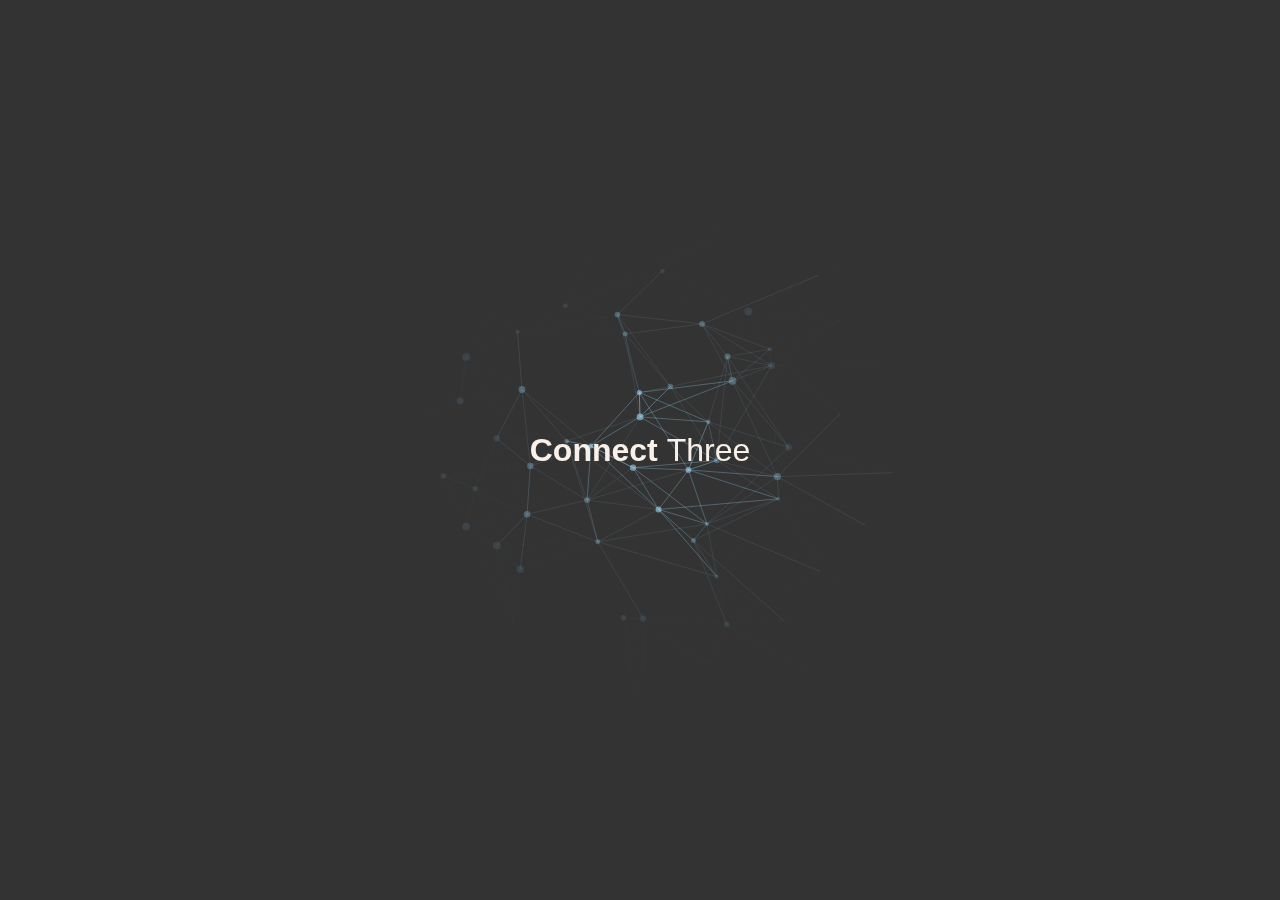
<file: Animated-Background(Connect Three)/index.html>
<!DOCTYPE html>
<html >
  <head>
    <meta charset="UTF-8">
    <title>Animated Background</title>
    <link href='http://fonts.googleapis.com/css?family=Raleway:200,400,800' rel='stylesheet' type='text/css'>
    
    <link rel="stylesheet" href="css/normalize.css">

    <link rel='stylesheet prefetch' href='http://www.marcoguglie.it/Codepen/AnimatedHeaderBg/demo-1/css/demo.css'>

        <link rel="stylesheet" href="css/style.css">

    
    
    
  </head>

  <body>

    <div id="large-header" class="large-header">
  <canvas id="demo-canvas"></canvas>
    <h1 class="main-title">Connect <span class="thin">Three</span></h1>
</div>
    <script src='http://www.marcoguglie.it/Codepen/AnimatedHeaderBg/demo-1/js/EasePack.min.js'></script>
<script src='http://www.marcoguglie.it/Codepen/AnimatedHeaderBg/demo-1/js/rAF.js'></script>
<script src='http://www.marcoguglie.it/Codepen/AnimatedHeaderBg/demo-1/js/TweenLite.min.js'></script>

        <script src="js/index.js"></script>

    
    
    
  </body>
</html>
</file>
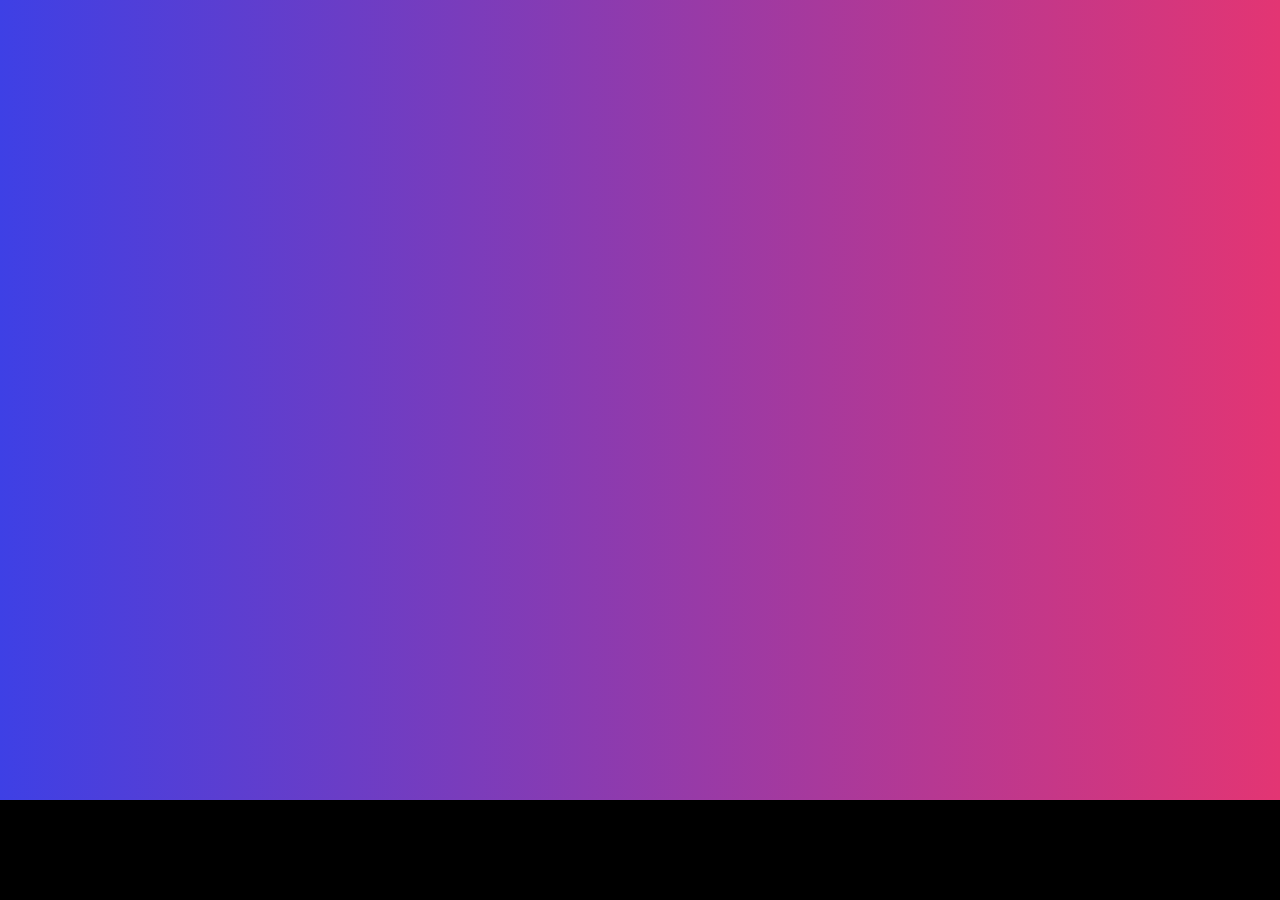
<file: Animated-Background(Gradient)/index.html>
<!DOCTYPE html>
<html >
  <head>
    <meta charset="UTF-8">
    <title>Animated Background Gradient</title>
    
    
    
    
        <link rel="stylesheet" href="css/style.css">

    
    
    
  </head>

  <body>

    <html>
  <head>
    <script src="http://cdnjs.cloudflare.com/ajax/libs/jquery/2.0.2/jquery.min.js"></script>
  </head>
  <body>
    <div id="gradient" />
 </body>
</html>
    
        <script src="js/index.js"></script>

    
    
    
  </body>
</html>
</file>
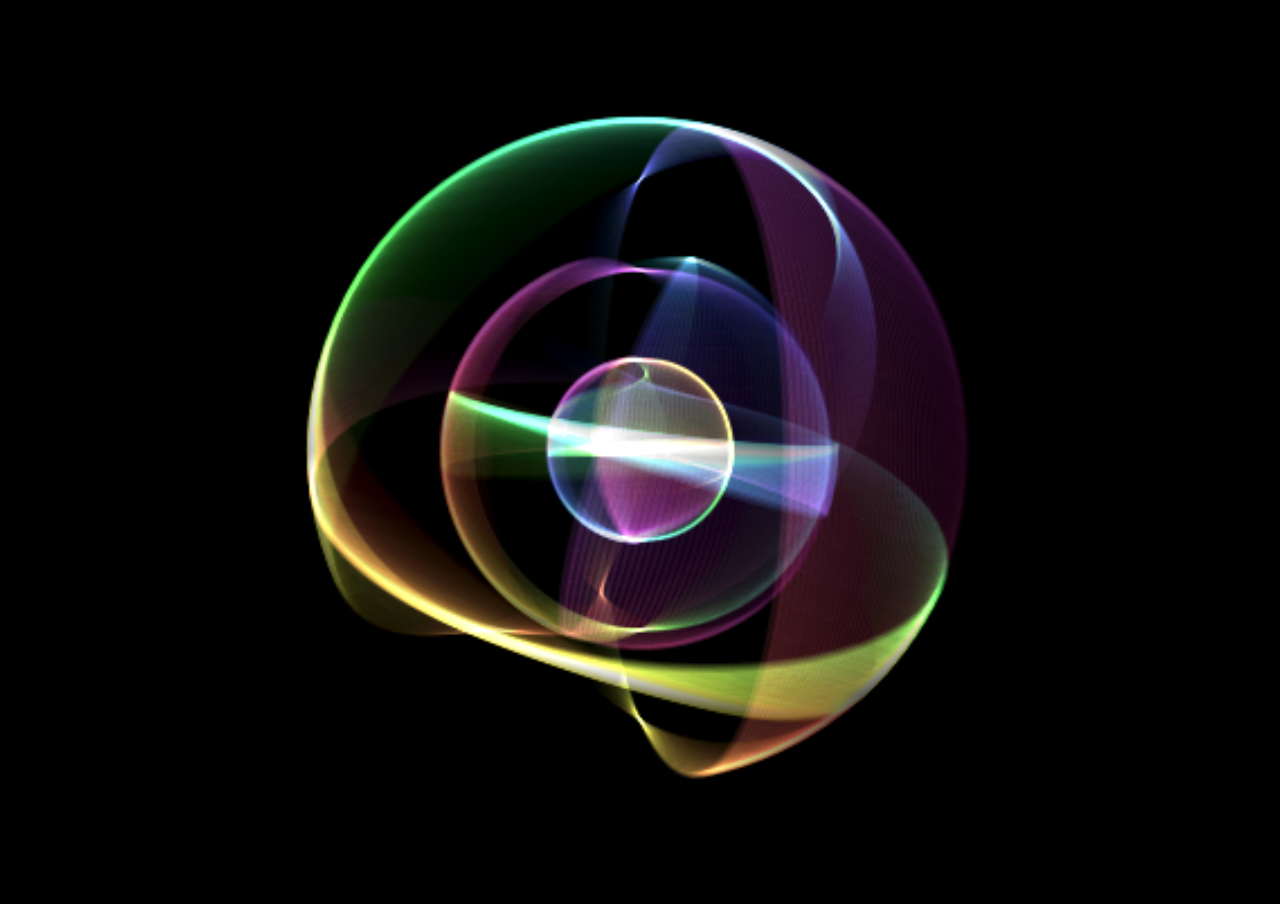
<file: Animated-Background(Orbita)/index.html>
<!DOCTYPE html>
<html >
  <head>
    <meta charset="UTF-8">
    <title>orb</title>
    
    
    
    
        <link rel="stylesheet" href="css/style.css">

    
    
    
  </head>

  <body>

    <canvas></canvas>
    
        <script src="js/index.js"></script>

    
    
    
  </body>
</html>
</file>
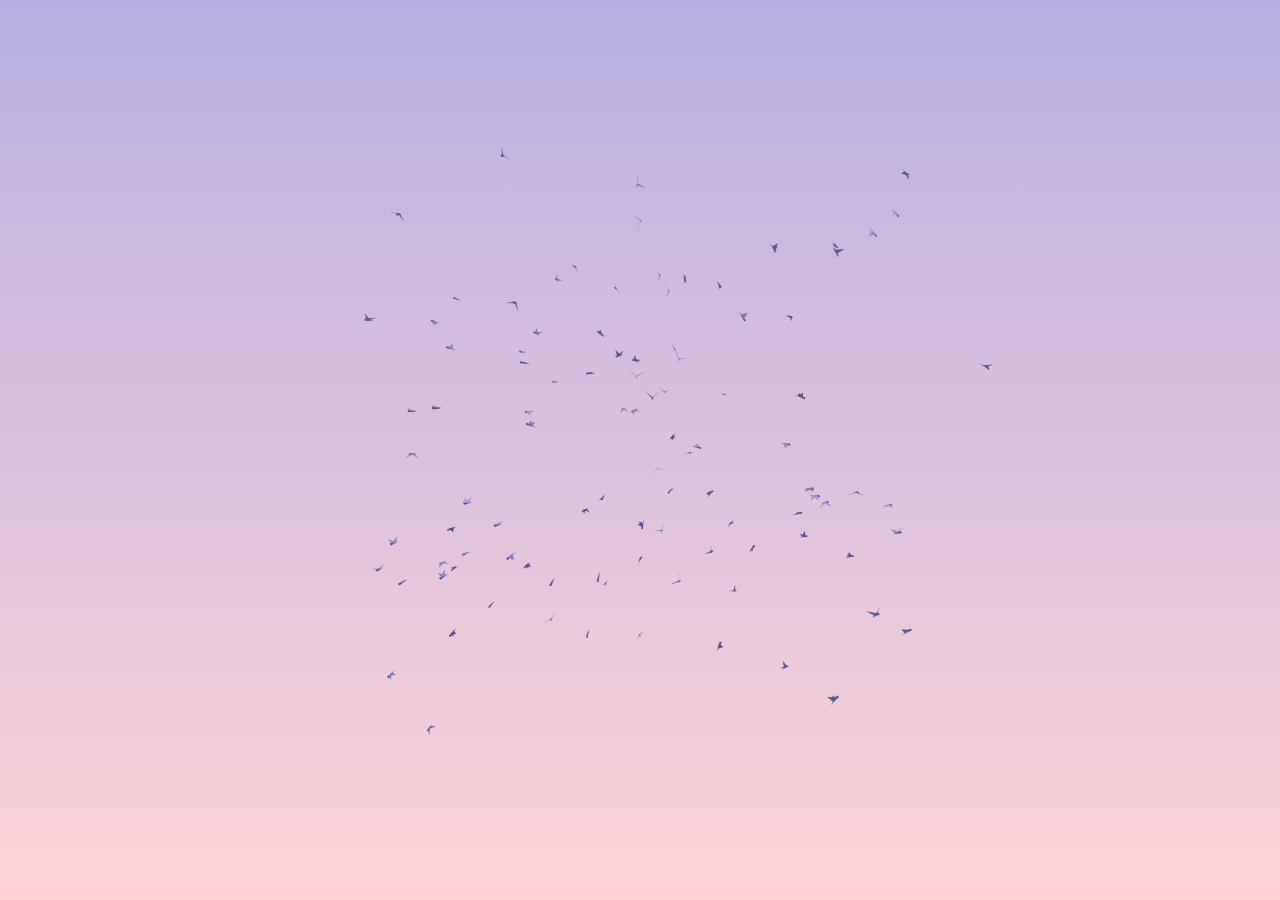
<file: Animated-Background(The Birds In The Sky)/index.html>
<!DOCTYPE html>
<html >
  <head>
    <meta charset="UTF-8">
    <title>Birds of a Feather</title>
    
    
    <link rel="stylesheet" href="css/normalize.css">

    
        <link rel="stylesheet" href="css/style.css">

    
    
    
  </head>

  <body>

    <canvas id="canv"></canvas>
 <div class="sky">
  <div class="clouds">
    <div class="c1 one"></div>
    <div class="c1 two"></div>
    <div class="c1 three"></div>
    <div class="c1 four"></div>
    <div class="c2 one"></div>
    <div class="c2 two"></div>
    <div class="c2 three"></div>
    <div class="c2 four"></div>
  </div>
</div>
    
        <script src="js/index.js"></script>

    
    
    
  </body>
</html>
</file>
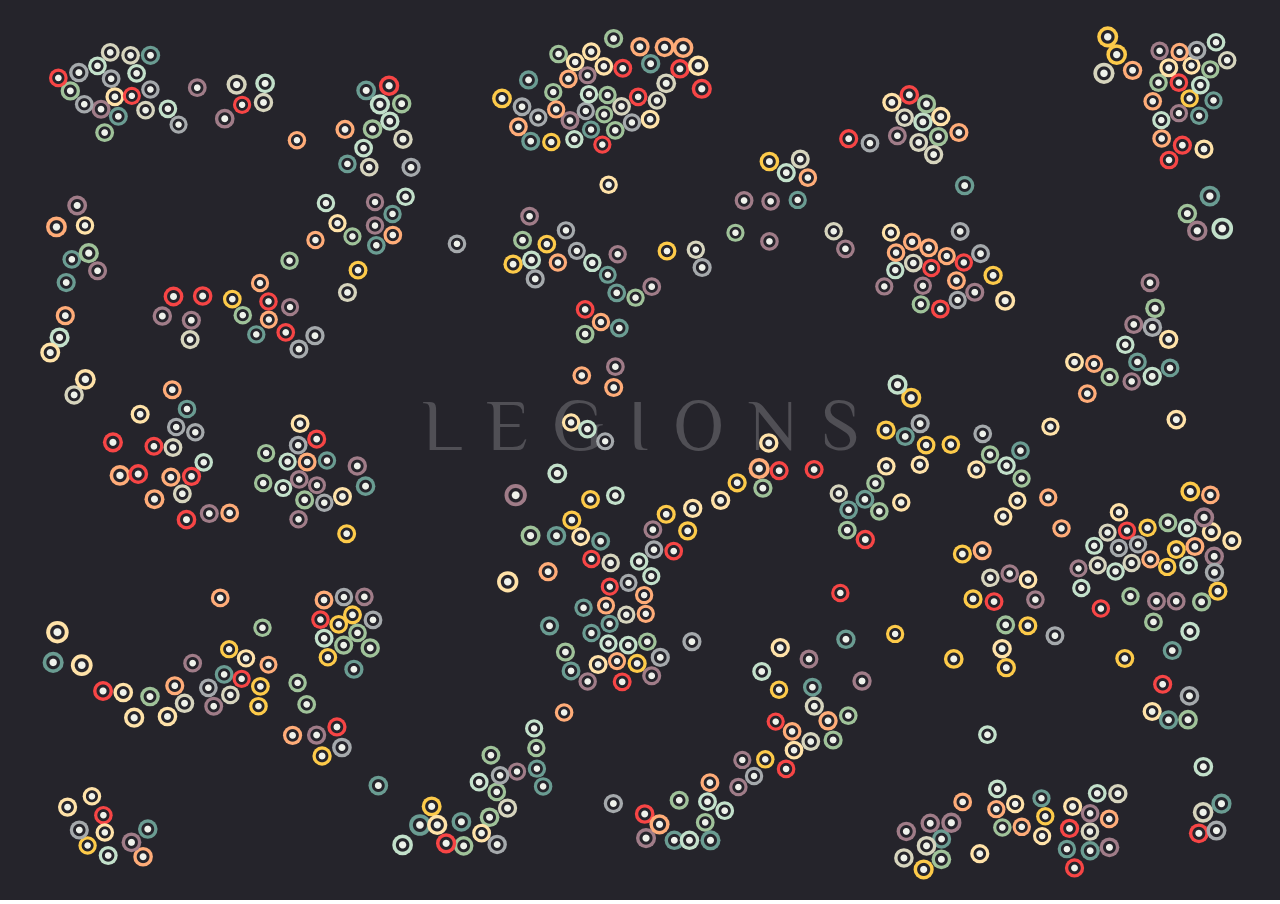
<file: legions/index.html>
<!DOCTYPE html>
<html >
  <head>
    <meta charset="UTF-8">
    <title>Legions</title>
    
    
    <link rel="stylesheet" href="css/normalize.css">

    
        <link rel="stylesheet" href="css/style.css">

    
    
    
  </head>

  <body>

    <canvas id="canv"></canvas>
<!-- 
Flocking experiment.   
Click / Tap grouped particles to break them up && regroup.  
!-->
    
        <script src="js/index.js"></script>

    
    
    
  </body>
</html>
</file>
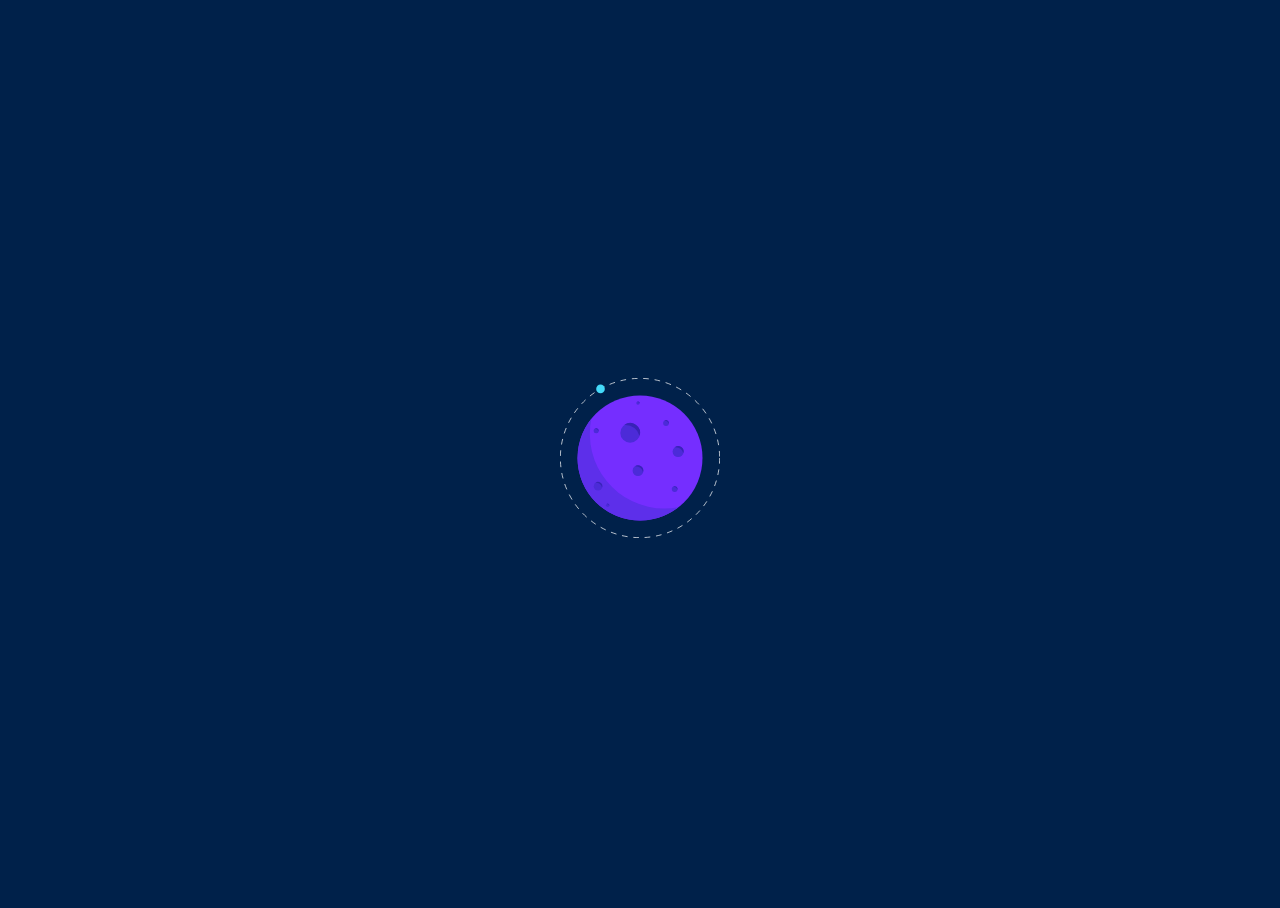
<file: moon-satellite-loader/index.html>
<!DOCTYPE html>
<html >
  <head>
    <meta charset="UTF-8">
    <title>Moon satellite loader</title>
    
    
    
    
        <link rel="stylesheet" href="css/style.css">

    
    
    
  </head>

  <body>

    <div class="svg-wrapper">
   <svg class="moon-svg" xmlns="http://www.w3.org/2000/svg" viewBox="0 0 111.77 111.77">
     <circle cx="55.89" cy="55.89" r="55.64" fill="none" stroke="#fff" stroke-miterlimit="10" stroke-width=".5" stroke-dasharray="4"/>
     <circle cx="55.89" cy="55.89" r="43.65" fill="#752eff"/>
     <path d="M73 91.22a52.22 52.22 0 0 1-51.1-62.71 43.64 43.64 0 0 0 60.8 61.8 52.45 52.45 0 0 1-9.7.91z" fill="#5d2fea" fill-rule="evenodd"/>
     <circle cx="49.01" cy="38.35" r="6.88" fill="#4c2bd8"/>
     <path d="M45.79 32.82a10.1 10.1 0 0 1 9.78 7.61 6.87 6.87 0 0 0-10.7-7.56c.3-.03.6-.05.92-.05z" fill="#3923b7" fill-rule="evenodd"/>
     <circle cx="74.07" cy="31.47" r="2.02" fill="#4c2bd8"/>
     <path d="M73.12 29.85A3 3 0 0 1 76 32.08a2 2 0 0 0-3.14-2.22h.27z" fill="#3923b7" fill-rule="evenodd"/>
     <circle cx="80.11" cy="77.6" r="2.02" fill="#4c2bd8"/>
     <path d="M79.16 76A3 3 0 0 1 82 78.21 2 2 0 0 0 78.89 76h.27z" fill="#3923b7" fill-rule="evenodd"/>
     <circle cx="54.47" cy="17.54" r="1.17" fill="#4c2bd8"/>
     <path d="M53.92 16.6a1.72 1.72 0 0 1 1.66 1.3 1.17 1.17 0 0 0-1.82-1.29h.16z" fill="#3923b7" fill-rule="evenodd"/>
     <circle cx="33.27" cy="88.97" r="1.17" fill="#4c2bd8"/>
     <path d="M32.72 88a1.72 1.72 0 0 1 1.66 1.3 1.17 1.17 0 0 0-1.81-1.3h.16z" fill="#3923b7" fill-rule="evenodd"/>
     <circle cx="25.28" cy="36.79" r="1.77" fill="#4c2bd8"/>
     <path d="M24.46 35.37a2.6 2.6 0 0 1 2.51 2 1.77 1.77 0 0 0-2.75-1.95h.24z" fill="#3923b7" fill-rule="evenodd"/>
     <circle cx="82.51" cy="51.39" r="3.84" fill="#4c2bd8"/>
     <path d="M80.71 48.3a5.63 5.63 0 0 1 5.46 4.25 3.84 3.84 0 0 0-6-4.22z" fill="#3923b7" fill-rule="evenodd"/>
     <circle cx="54.47" cy="64.73" r="3.75" fill="#4c2bd8"/>
     <path d="M52.71 61.71A5.5 5.5 0 0 1 58 65.86a3.74 3.74 0 0 0-5.83-4.12z" fill="#3923b7" fill-rule="evenodd"/>
     <circle cx="26.57" cy="75.59" r="2.99" fill="#4c2bd8"/>
     <path d="M25.17 73.18a4.39 4.39 0 0 1 4.25 3.31 3 3 0 0 0-4.65-3.29z" fill="#3923b7" fill-rule="evenodd"/>
<!--      <circle cx="28.31" cy="7.63" r="3.03" fill="#44daf9"/> -->
   </svg>
   <svg class="moon-satelite" xmlns="http://www.w3.org/2000/svg" viewBox="0 0 111.8 111.8">
     <circle fill="#44DAF9" cx="28.3" cy="7.6" r="3"/>
   </svg>
</div>
    
    
    
    
    
  </body>
</html>
</file>
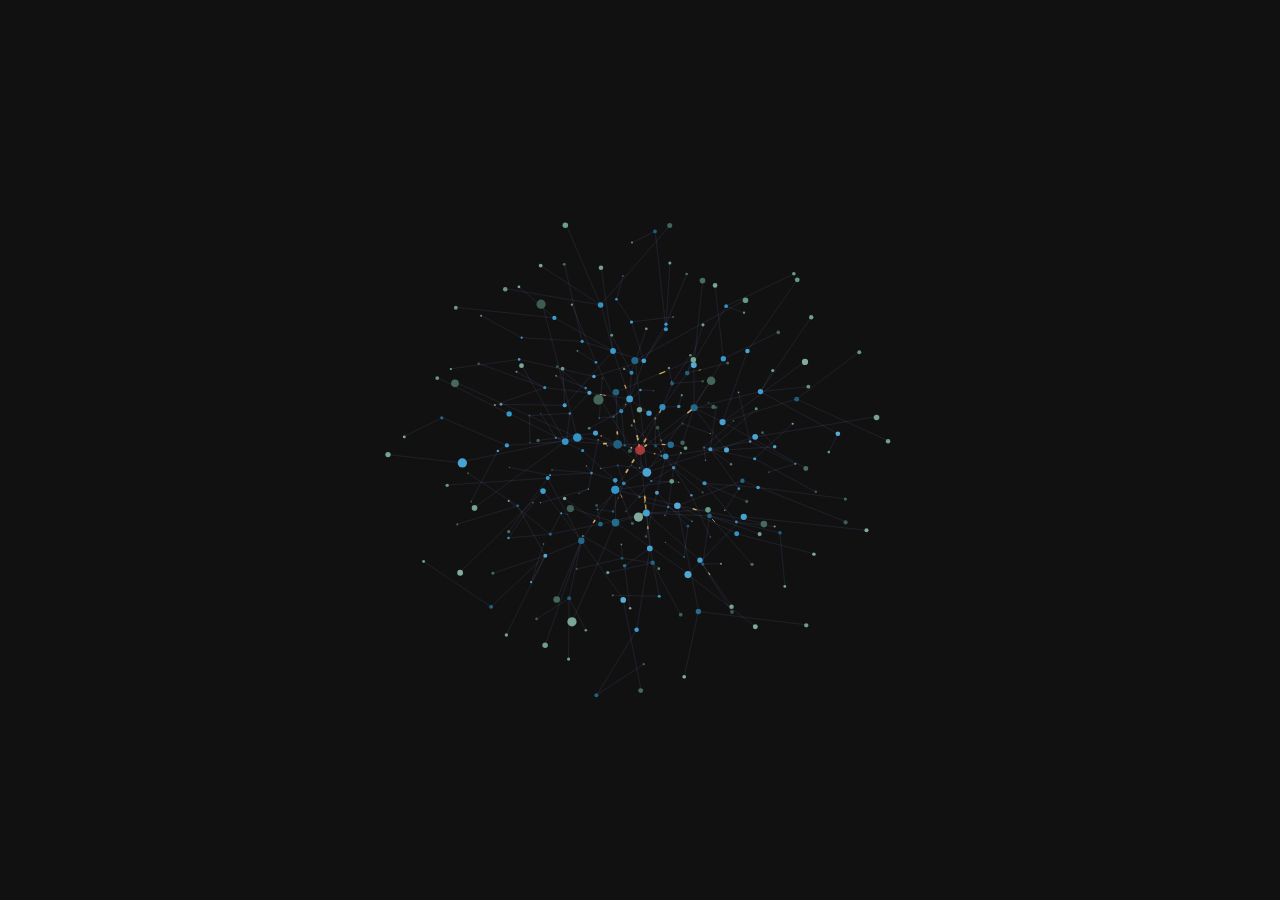
<file: neural-network-visualization/index.html>
<!DOCTYPE html>
<html >
  <head>
    <meta charset="UTF-8">
    <title>Neural Network visualization</title>
    
    
    
    
        <style>
      /* NOTE: The styles were added inline because Prefixfree needs access to your styles and they must be inlined if they are on local disk! */
      canvas {
	position: absolute;
	top: 0;
	left: 0;
}
    </style>

    
        <script src="js/prefixfree.min.js"></script>

    
  </head>

  <body>

    <canvas id=c></canvas>
<!--
ALGORITHM:

structure:
- gen( x,y,z ):
	- create node at x,y,z // blue
	- append some children to list:
		- within a certain distance to parent
		- outside a certain distance from any node
		- within a global distance
	- if no children
		- don't append any
		- set as end node // green-ish

- gen( 0,0,0 ) // red
- while list has items
	- gen( position of first item )
	- remove first item


impulse behaviour:
- pick( node ):
	- if node is end node
		- pick( original node )
	- else
		- pick( random node from node children )

- pick( original node)

-->
    
        <script src="js/index.js"></script>

    
    
    
  </body>
</html>
</file>
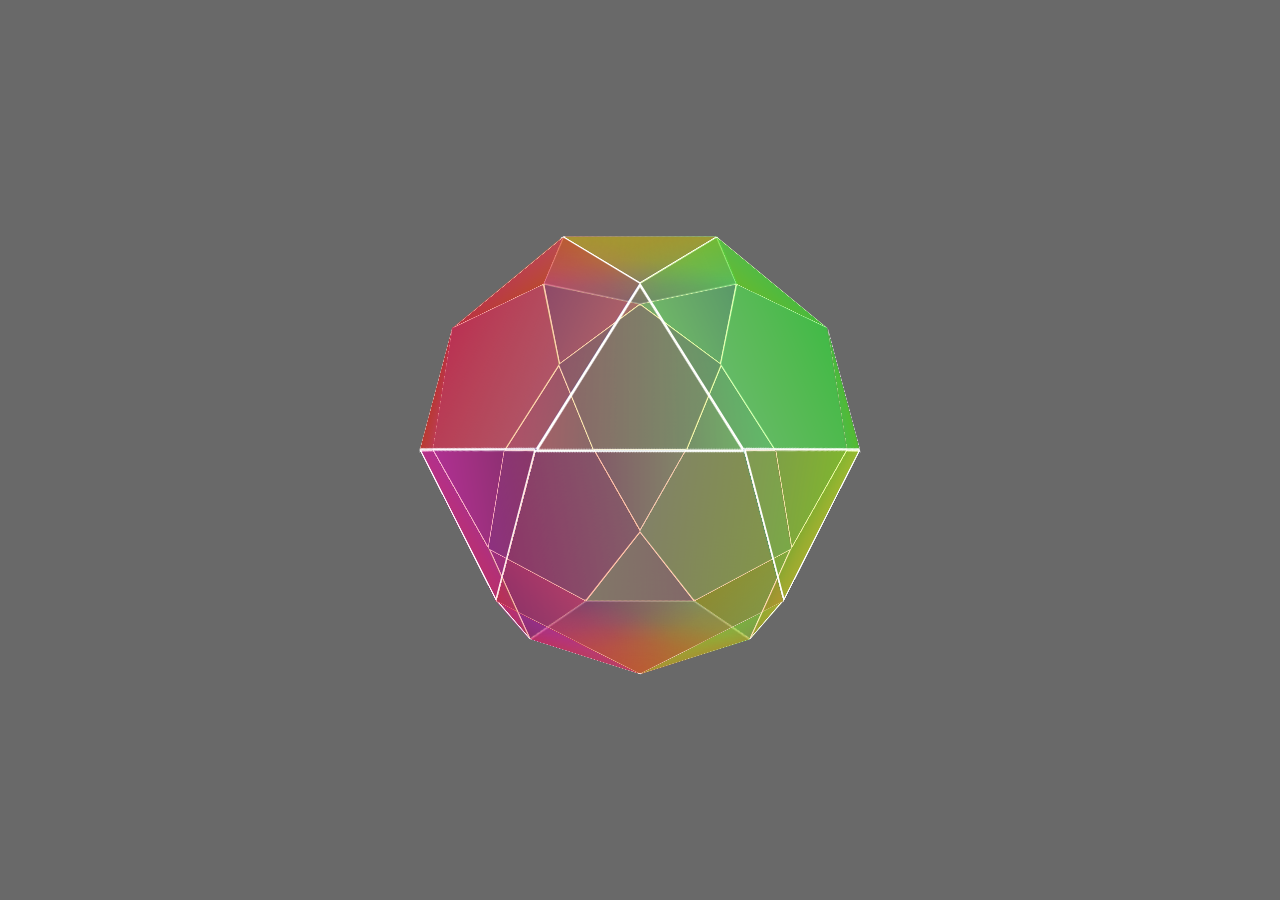
<file: pure-css-3d-animated-icosidodecahedron-pentagonal-gyrobirotunda/index.html>
<!DOCTYPE html>
<html >
  <head>
    <meta charset="UTF-8">
    <title>Pure CSS 3D animated icosidodecahedron (pentagonal gyrobirotunda)</title>
    <script src="http://s.codepen.io/assets/libs/modernizr.js" type="text/javascript"></script>


    
    
    
        <style>
      /* NOTE: The styles were added inline because Prefixfree needs access to your styles and they must be inlined if they are on local disk! */
      /* ok */
html, body {
  height: 100%;
}

html {
  overflow: hidden;
}

body {
  margin: 0;
  perspective: 32em;
  background: dimgrey;
  color: white;
}

.polyhedron, .polyhedron *, .polyhedron *:before {
  box-sizing: border-box;
  position: absolute;
  top: 50%;
  left: 50%;
  transform-style: preserve-3d;
}

.polyhedron--icosidodecahedron {
  animation: ani 16s linear infinite;
}

/**/
@keyframes ani {
  from {
    transform: rotate(0deg) rotateX(0deg);
  }
  to {
    transform: rotate(360deg) rotateX(-720deg);
  }
}
.polyhedron--pentagonal-rotunda:first-child {
  transform: translateY(-5.50553em);
}

.polyhedron--pentagonal-rotunda:last-child {
  transform: rotateY(36deg) scaleY(-1) translateY(-5.50553em);
}

.polyhedron__face {
  overflow: hidden;
  margin: -4em;
  width: 8em;
  height: 8em;
}
.polyhedron__face *, .polyhedron__face:before, .polyhedron__face *:before {
  overflow: hidden;
  margin: inherit;
  width: inherit;
  height: inherit;
}

.polyhedron__face--triangle:before,
.penta__inner:before {
  border: solid .0625em;
  content: '';
}

.polyhedron__face--triangle {
  border-top: solid .125em;
  border-left: solid .125em;
}
.polyhedron__face--triangle:before {
  transform: scaleX(1.1547) skewY(-30deg) rotate(-30deg) translateY(-50%);
}

.polyhedron__face--pentagon {
  margin: -10.47214em;
  width: 20.94427em;
  height: 20.94427em;
  transform: rotateY(144deg) translate3d(-0.0625em, -5.50553em, 5.50553em) rotateX(90deg) rotate(-54deg) skewY(18deg) scaleX(0.95106);
}

.penta__inner {
  transform: scaleX(1.05146) skewY(-18deg) rotate(54deg) translateY(-7.60845em) rotate(18deg) skewY(54deg) scaleX(0.58779);
}
.penta__inner:before {
  margin: -6.15537em -6.80521em;
  width: 13.61041em;
  height: 12.31073em;
  transform: scaleX(1.7013) skewY(-54deg) rotate(-18deg) translateY(1.45309em);
  background: rgba(247, 80, 103, 0.32);
  background: radial-gradient(circle at 6.80521em 0em, rgba(255, 77, 0, 0.32), rgba(255, 77, 0, 0) 8.50651em), radial-gradient(circle at 13.27734em 4.70228em, rgba(255, 0, 230, 0.32), rgba(255, 0, 230, 0) 8.50651em), radial-gradient(circle at 10.80521em 12.31073em, rgba(0, 26, 255, 0.32), rgba(0, 26, 255, 0) 8.50651em), radial-gradient(circle at 2.80521em 12.31073em, rgba(0, 255, 179, 0.32), rgba(0, 255, 179, 0) 8.50651em), radial-gradient(circle at 0.33307em 4.70228em, rgba(128, 255, 0, 0.32), rgba(128, 255, 0, 0) 8.50651em);
  background-position: 50% 50%;
  background-size: 13.61041em 13.61041em;
}

.polyhedron__face--triangle:nth-child(1) {
  transform: rotateY(0deg) translate3d(0, 5.44303em, 12.31073em) rotateX(10.81232deg) rotate(30deg) skewY(30deg) scaleX(0.86603);
}
.polyhedron__face--triangle:nth-child(1):before {
  background: linear-gradient(90deg, rgba(255, 153, 0, 0.32), rgba(204, 255, 0, 0.32));
}

.polyhedron__face--triangle:nth-child(6) {
  transform: rotateY(0deg) rotate(180deg) translate3d(0, 5.50553em, 5.50553em) rotateX(-52.62263deg) rotate(30deg) skewY(30deg) scaleX(0.86603);
}
.polyhedron__face--triangle:nth-child(6):before {
  background: linear-gradient(90deg, rgba(255, 153, 0, 0.32), rgba(204, 255, 0, 0.32));
}

.polyhedron__face--pentagon:nth-child(11) {
  transform: rotateY(36deg) translate3d(0, 5.50553em, 12.31073em) rotateX(26.56505deg) rotate(-54deg) skewY(18deg) scaleX(0.95106);
}
.polyhedron__face--pentagon:nth-child(11) .penta__inner:before {
  background: linear-gradient(90deg, rgba(204, 255, 0, 0.32), rgba(51, 255, 0, 0.32));
}

.polyhedron__face--triangle:nth-child(2) {
  transform: rotateY(72deg) translate3d(0, 5.44303em, 12.31073em) rotateX(10.81232deg) rotate(30deg) skewY(30deg) scaleX(0.86603);
}
.polyhedron__face--triangle:nth-child(2):before {
  background: linear-gradient(90deg, rgba(51, 255, 0, 0.32), rgba(0, 255, 102, 0.32));
}

.polyhedron__face--triangle:nth-child(7) {
  transform: rotateY(72deg) rotate(180deg) translate3d(0, 5.50553em, 5.50553em) rotateX(-52.62263deg) rotate(30deg) skewY(30deg) scaleX(0.86603);
}
.polyhedron__face--triangle:nth-child(7):before {
  background: linear-gradient(90deg, rgba(51, 255, 0, 0.32), rgba(0, 255, 102, 0.32));
}

.polyhedron__face--pentagon:nth-child(12) {
  transform: rotateY(108deg) translate3d(0, 5.50553em, 12.31073em) rotateX(26.56505deg) rotate(-54deg) skewY(18deg) scaleX(0.95106);
}
.polyhedron__face--pentagon:nth-child(12) .penta__inner:before {
  background: linear-gradient(90deg, rgba(0, 255, 102, 0.32), rgba(0, 255, 255, 0.32));
}

.polyhedron__face--triangle:nth-child(3) {
  transform: rotateY(144deg) translate3d(0, 5.44303em, 12.31073em) rotateX(10.81232deg) rotate(30deg) skewY(30deg) scaleX(0.86603);
}
.polyhedron__face--triangle:nth-child(3):before {
  background: linear-gradient(90deg, rgba(0, 255, 255, 0.32), rgba(0, 102, 255, 0.32));
}

.polyhedron__face--triangle:nth-child(8) {
  transform: rotateY(144deg) rotate(180deg) translate3d(0, 5.50553em, 5.50553em) rotateX(-52.62263deg) rotate(30deg) skewY(30deg) scaleX(0.86603);
}
.polyhedron__face--triangle:nth-child(8):before {
  background: linear-gradient(90deg, rgba(0, 255, 255, 0.32), rgba(0, 102, 255, 0.32));
}

.polyhedron__face--pentagon:nth-child(13) {
  transform: rotateY(180deg) translate3d(0, 5.50553em, 12.31073em) rotateX(26.56505deg) rotate(-54deg) skewY(18deg) scaleX(0.95106);
}
.polyhedron__face--pentagon:nth-child(13) .penta__inner:before {
  background: linear-gradient(90deg, rgba(0, 102, 255, 0.32), rgba(51, 0, 255, 0.32));
}

.polyhedron__face--triangle:nth-child(4) {
  transform: rotateY(216deg) translate3d(0, 5.44303em, 12.31073em) rotateX(10.81232deg) rotate(30deg) skewY(30deg) scaleX(0.86603);
}
.polyhedron__face--triangle:nth-child(4):before {
  background: linear-gradient(90deg, rgba(51, 0, 255, 0.32), rgba(204, 0, 255, 0.32));
}

.polyhedron__face--triangle:nth-child(9) {
  transform: rotateY(216deg) rotate(180deg) translate3d(0, 5.50553em, 5.50553em) rotateX(-52.62263deg) rotate(30deg) skewY(30deg) scaleX(0.86603);
}
.polyhedron__face--triangle:nth-child(9):before {
  background: linear-gradient(90deg, rgba(51, 0, 255, 0.32), rgba(204, 0, 255, 0.32));
}

.polyhedron__face--pentagon:nth-child(14) {
  transform: rotateY(252deg) translate3d(0, 5.50553em, 12.31073em) rotateX(26.56505deg) rotate(-54deg) skewY(18deg) scaleX(0.95106);
}
.polyhedron__face--pentagon:nth-child(14) .penta__inner:before {
  background: linear-gradient(90deg, rgba(204, 0, 255, 0.32), rgba(255, 0, 153, 0.32));
}

.polyhedron__face--triangle:nth-child(5) {
  transform: rotateY(288deg) translate3d(0, 5.44303em, 12.31073em) rotateX(10.81232deg) rotate(30deg) skewY(30deg) scaleX(0.86603);
}
.polyhedron__face--triangle:nth-child(5):before {
  background: linear-gradient(90deg, rgba(255, 0, 153, 0.32), rgba(255, 0, 0, 0.32));
}

.polyhedron__face--triangle:nth-child(10) {
  transform: rotateY(288deg) rotate(180deg) translate3d(0, 5.50553em, 5.50553em) rotateX(-52.62263deg) rotate(30deg) skewY(30deg) scaleX(0.86603);
}
.polyhedron__face--triangle:nth-child(10):before {
  background: linear-gradient(90deg, rgba(255, 0, 153, 0.32), rgba(255, 0, 0, 0.32));
}

.polyhedron__face--pentagon:nth-child(15) {
  transform: rotateY(324deg) translate3d(0, 5.50553em, 12.31073em) rotateX(26.56505deg) rotate(-54deg) skewY(18deg) scaleX(0.95106);
}
.polyhedron__face--pentagon:nth-child(15) .penta__inner:before {
  background: linear-gradient(90deg, rgba(255, 0, 0, 0.32), rgba(255, 153, 0, 0.32));
}

    </style>

    
        <script src="js/prefixfree.min.js"></script>

    
  </head>

  <body>

    <div class='polyhedron polyhedron--icosidodecahedron'>
  <div class='polyhedron polyhedron--pentagonal-rotunda'>
    <div class='polyhedron__face polyhedron__face--triangle'></div>
    <div class='polyhedron__face polyhedron__face--triangle'></div>
    <div class='polyhedron__face polyhedron__face--triangle'></div>
    <div class='polyhedron__face polyhedron__face--triangle'></div>
    <div class='polyhedron__face polyhedron__face--triangle'></div>
    <div class='polyhedron__face polyhedron__face--triangle'></div>
    <div class='polyhedron__face polyhedron__face--triangle'></div>
    <div class='polyhedron__face polyhedron__face--triangle'></div>
    <div class='polyhedron__face polyhedron__face--triangle'></div>
    <div class='polyhedron__face polyhedron__face--triangle'></div>
    <div class='polyhedron__face polyhedron__face--pentagon'>
      <div class='penta__inner'></div>
    </div>
    <div class='polyhedron__face polyhedron__face--pentagon'>
      <div class='penta__inner'></div>
    </div>
    <div class='polyhedron__face polyhedron__face--pentagon'>
      <div class='penta__inner'></div>
    </div>
    <div class='polyhedron__face polyhedron__face--pentagon'>
      <div class='penta__inner'></div>
    </div>
    <div class='polyhedron__face polyhedron__face--pentagon'>
      <div class='penta__inner'></div>
    </div>
    <div class='polyhedron__face polyhedron__face--pentagon'>
      <div class='penta__inner'></div>
    </div>
  </div>
  <div class='polyhedron polyhedron--pentagonal-rotunda'>
    <div class='polyhedron__face polyhedron__face--triangle'></div>
    <div class='polyhedron__face polyhedron__face--triangle'></div>
    <div class='polyhedron__face polyhedron__face--triangle'></div>
    <div class='polyhedron__face polyhedron__face--triangle'></div>
    <div class='polyhedron__face polyhedron__face--triangle'></div>
    <div class='polyhedron__face polyhedron__face--triangle'></div>
    <div class='polyhedron__face polyhedron__face--triangle'></div>
    <div class='polyhedron__face polyhedron__face--triangle'></div>
    <div class='polyhedron__face polyhedron__face--triangle'></div>
    <div class='polyhedron__face polyhedron__face--triangle'></div>
    <div class='polyhedron__face polyhedron__face--pentagon'>
      <div class='penta__inner'></div>
    </div>
    <div class='polyhedron__face polyhedron__face--pentagon'>
      <div class='penta__inner'></div>
    </div>
    <div class='polyhedron__face polyhedron__face--pentagon'>
      <div class='penta__inner'></div>
    </div>
    <div class='polyhedron__face polyhedron__face--pentagon'>
      <div class='penta__inner'></div>
    </div>
    <div class='polyhedron__face polyhedron__face--pentagon'>
      <div class='penta__inner'></div>
    </div>
    <div class='polyhedron__face polyhedron__face--pentagon'>
      <div class='penta__inner'></div>
    </div>
  </div>
</div>
    
    
    
    
    
  </body>
</html>
</file>
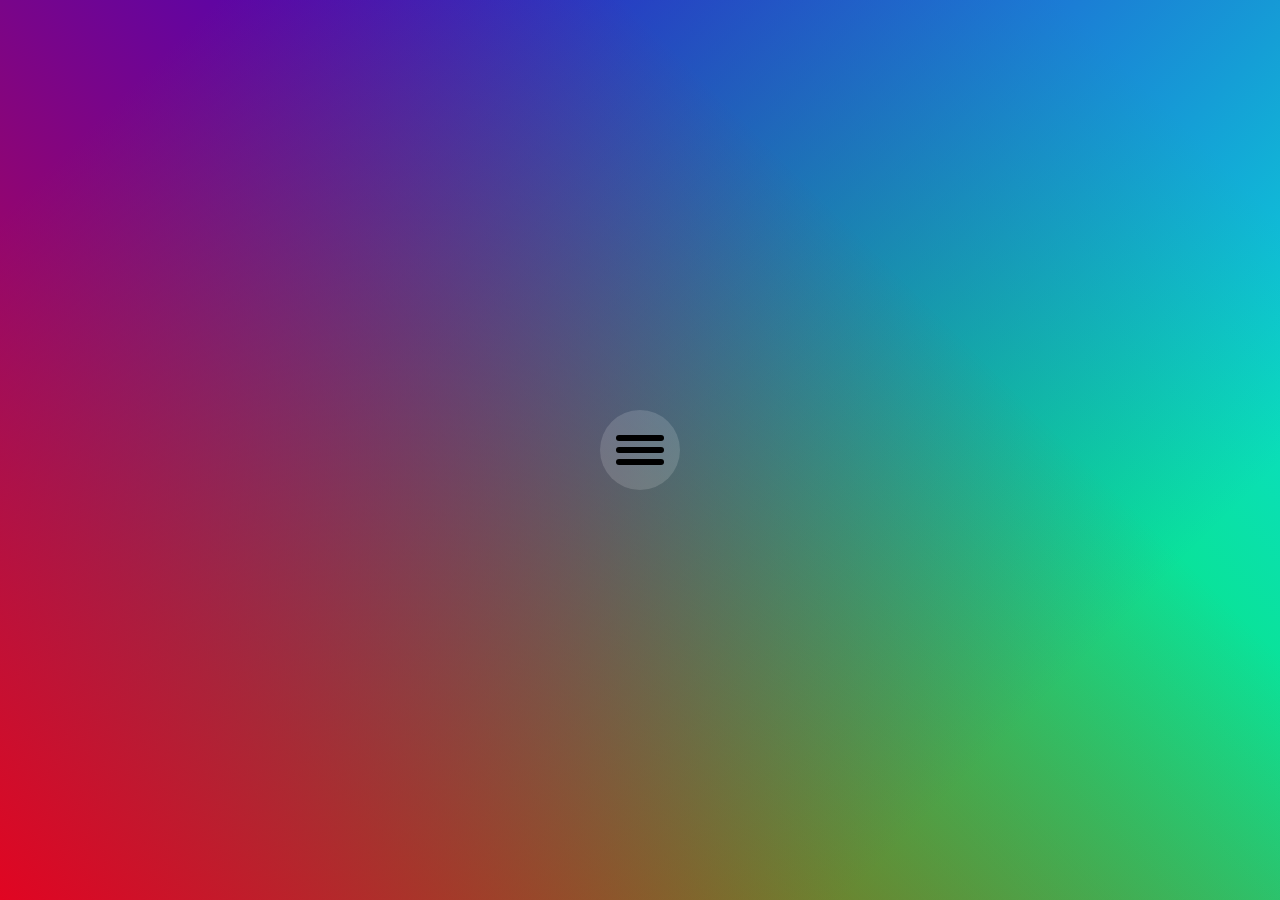
<file: Simple-Radial-Menu/index.html>
<!DOCTYPE html>
<html >
  <head>
    <meta charset="UTF-8">
    <title>Simple radial menu</title>
    
    
    
    <link rel='stylesheet prefetch' href='http://maxcdn.bootstrapcdn.com/font-awesome/4.2.0/css/font-awesome.min.css'>

        <link rel="stylesheet" href="css/style.css">

    
    
    
  </head>

  <body>

    <div class="menu">
  <div class="btn trigger">
    <span class="line"></span>
  </div>
  <div class="icons">
    <div class="rotater">
      <div class="btn btn-icon">
        <i class="fa fa-codepen"></i>
      </div>
    </div>
    <div class="rotater">
      <div class="btn btn-icon">
        <i class="fa fa-facebook"></i>
      </div>
    </div>
    <div class="rotater">
      <div class="btn btn-icon">
        <i class="fa fa-google-plus"></i>
      </div>
    </div>
    <div class="rotater">
      <div class="btn btn-icon">
        <i class="fa fa-twitter"></i>
      </div>
    </div>
    <div class="rotater">
      <div class="btn btn-icon">
        <i class="fa fa-dribbble"></i>
      </div>
    </div>
    <div class="rotater">
      <div class="btn btn-icon">
        <i class="fa fa-linkedin"></i>
      </div>
    </div>
    <div class="rotater">
      <div class="btn btn-icon">
        <i class="fa fa-github"></i>
      </div>
    </div>
    <div class="rotater">
      <div class="btn btn-icon">
        <i class="fa fa-behance"></i>
      </div>
    </div>
  </div>
</div>
    <script src='http://cdnjs.cloudflare.com/ajax/libs/jquery/2.1.3/jquery.min.js'></script>

        <script src="js/index.js"></script>

    
    
    
  </body>
</html>
</file>
<file: Animated-Background(Connect Three)/css/style.css>
/* Header */
.large-header {
  position: relative;
  width: 100%;
  background: #333;
  overflow: hidden;
  background-size: cover;
  background-position: center center;
  z-index: 1;
}
#large-header {
  background-image: url("http://www.marcoguglie.it/Codepen/AnimatedHeaderBg/demo-1/img/demo-1-bg.jpg");
}
.main-title {
  position: absolute;
  margin: 0;
  padding: 0;
  color: #f9f1e9;
  text-align: center;
  top: 50%;
  left: 50%;
  -webkit-transform: translate3d(-50%, -50%, 0);
  transform: translate3d(-50%, -50%, 0);
}
.demo-1 .main-title {
  text-transform: uppercase;
  font-size: 4.2em;
  letter-spacing: 0.1em;
}
.main-title .thin {
  font-weight: 200;
}
@media only screen and (max-width: 768px) {
  .demo-1 .main-title {
    font-size: 3em;
  }
}
</file>
<file: Animated-Background(Gradient)/css/style.css>
body{
	 background-color: #000000;
   padding: 0px;
   margin: 0px;
 }

#gradient
{
  width: 100%;
  height: 800px;
  padding: 0px;
  margin: 0px;
}
</file>
<file: Animated-Background(Orbita)/css/style.css>
* {
  margin: 0;
  padding: 0;
  border: 0;
  background: #000 
}

canvas {
position: relative; top:50%;
left:50%;
margin-left:-50vmin;
width:100vmin;
height:100vmin;
overflow:hidden;
}
</file>
<file: Animated-Background(The Birds In The Sky)/css/style.css>
body {
  width: 100%;
  min-height: 100%;
  margin: 0;
  overflow: hidden;
}

canvas {
  z-index: 99;
  position: absolute;
  top: 0;
  left: 0;
  bottom: 0;
  right: 0;
  background: -webkit-linear-gradient(#B7B0E3, #FFD3D6);
  background: linear-gradient(#B7B0E3, #FFD3D6);
}

@-webkit-keyframes anim {
  from {
    -webkit-transform: translateX(200%);
            transform: translateX(200%);
  }
  to {
    -webkit-transform: translateX(-200%);
            transform: translateX(-200%);
  }
}

@keyframes anim {
  from {
    -webkit-transform: translateX(200%);
            transform: translateX(200%);
  }
  to {
    -webkit-transform: translateX(-200%);
            transform: translateX(-200%);
  }
}
@-webkit-keyframes anime {
  from {
    -webkit-transform: translateX(0);
            transform: translateX(0);
  }
  to {
    -webkit-transform: translateX(-200%);
            transform: translateX(-200%);
  }
}
@keyframes anime {
  from {
    -webkit-transform: translateX(0);
            transform: translateX(0);
  }
  to {
    -webkit-transform: translateX(-200%);
            transform: translateX(-200%);
  }
}
.c1, .c2 {
  width: 800px;
  height: 700px;
  position: absolute;
  background: transparent url("https://s3-us-west-2.amazonaws.com/s.cdpn.io/131045/clouds.png") 0 0 no-repeat;
  background-size: 100%;
  z-index: 999;
}

.c1.one, .c2.one {
  top: -260px;
  left: 0px;
}

.c1.two, .c2.two {
  top: -200px;
  left: 100px;
}

.c1.three, .c2.three {
  top: -240px;
  right: 100px;
}

.c1.four, .c22.four {
  top: -180px;
  right: 0px;
}

.c2 .one {
  top: -209px;
}

@media (max-width: 1023px) {
  .c2.one {
    left: -80px;
  }

  .c2.two {
    left: -120px;
  }

  .c2.three {
    right: 220px;
  }

  .c2.four {
    right: 220px;
  }
}
.c1 {
  -webkit-animation: anime 1000s linear infinite forwards;
          animation: anime 1000s linear infinite forwards;
}

.c2 {
  -webkit-transform: translateX(200%);
          transform: translateX(200%);
  -webkit-animation: anim 1000s linear infinite forwards;
          animation: anim 1000s linear infinite forwards;
}
</file>
<file: legions/css/style.css>
@import url(https://fonts.googleapis.com/css?family=Philosopher);
body {
  width: 100%;
  margin: 0;
  overflow: hidden;
  cursor: pointer;
  font-family: 'Philosopher', sans-serif;
}
</file>
<file: moon-satellite-loader/css/style.css>
@-webkit-keyframes spin {
  0% {
    -webkit-transform: rotate(0deg);
            transform: rotate(0deg);
  }
  100% {
    -webkit-transform: rotate(360deg);
            transform: rotate(360deg);
  }
}
@keyframes spin {
  0% {
    -webkit-transform: rotate(0deg);
            transform: rotate(0deg);
  }
  100% {
    -webkit-transform: rotate(360deg);
            transform: rotate(360deg);
  }
}
html {
  height: 100%;
}

body {
  display: -webkit-box;
  display: -webkit-flex;
  display: -ms-flexbox;
  display: flex;
  height: 100%;
  background-color: #00214a;
  -webkit-box-pack: center;
  -webkit-justify-content: center;
      -ms-flex-pack: center;
          justify-content: center;
  -webkit-box-align: center;
  -webkit-align-items: center;
      -ms-flex-align: center;
          align-items: center;
}

.svg-wrapper {
  position: relative;
  width: 160px;
  height: 160px;
}
.svg-wrapper svg {
  position: absolute;
  top: 0;
  width: 100%;
}
.svg-wrapper .moon-satelite {
  -webkit-animation-name: spin;
          animation-name: spin;
  -webkit-animation-duration: 2s;
          animation-duration: 2s;
  -webkit-animation-iteration-count: infinite;
          animation-iteration-count: infinite;
  -webkit-animation-timing-function: cubic-bezier(0.5, 0.8, 0.5, 0.2);
          animation-timing-function: cubic-bezier(0.5, 0.8, 0.5, 0.2);
}
</file>
<file: Simple-Radial-Menu/css/style.css>
*, *:before, *:after {
  box-sizing: border-box;
  margin: 0;
  padding: 0;
}

html, body {
  height: 100%;
  overflow: hidden;
}

body {
  background: -webkit-linear-gradient(45deg, #e10522 0%, rgba(225, 5, 34, 0) 70%), -webkit-linear-gradient(315deg, #3105d1 10%, rgba(49, 5, 209, 0) 80%), -webkit-linear-gradient(225deg, #0adbd8 10%, rgba(10, 219, 216, 0) 80%), -webkit-linear-gradient(135deg, #09f505 100%, rgba(9, 245, 5, 0) 70%);
  background: linear-gradient(45deg, #e10522 0%, rgba(225, 5, 34, 0) 70%), linear-gradient(135deg, #3105d1 10%, rgba(49, 5, 209, 0) 80%), linear-gradient(225deg, #0adbd8 10%, rgba(10, 219, 216, 0) 80%), linear-gradient(315deg, #09f505 100%, rgba(9, 245, 5, 0) 70%);
}

.absolute-center, .menu, .menu .btn .fa, .menu .btn.trigger .line {
  position: absolute;
  top: 50%;
  left: 50%;
  -webkit-transform: translateX(-50%) translateY(-50%);
          transform: translateX(-50%) translateY(-50%);
}

.menu {
  width: 5em;
  height: 5em;
}
.menu .btn {
  position: absolute;
  top: 0;
  left: 0;
  width: 100%;
  height: 100%;
  border-radius: 50%;
  background: rgba(255, 255, 255, 0.15);
  opacity: 0;
  z-index: -10;
  cursor: pointer;
  -webkit-transition: opacity 1s, z-index 0.3s, -webkit-transform 1s;
  transition: opacity 1s, z-index 0.3s, -webkit-transform 1s;
  transition: opacity 1s, z-index 0.3s, transform 1s;
  transition: opacity 1s, z-index 0.3s, transform 1s, -webkit-transform 1s;
  -webkit-transform: translateX(0);
          transform: translateX(0);
}
.menu .btn .fa {
  font-size: 3em;
  -webkit-transition: color 0.3s;
  transition: color 0.3s;
}
.menu .btn:hover .fa {
  color: rgba(255, 255, 255, 0.7);
}
.menu .btn.trigger {
  opacity: 1;
  z-index: 100;
  cursor: pointer;
  -webkit-transition: -webkit-transform 0.3s;
  transition: -webkit-transform 0.3s;
  transition: transform 0.3s;
  transition: transform 0.3s, -webkit-transform 0.3s;
}
.menu .btn.trigger:hover {
  -webkit-transform: scale(1.2);
          transform: scale(1.2);
}
.menu .btn.trigger:hover .line {
  background-color: rgba(255, 255, 255, 0.7);
}
.menu .btn.trigger:hover .line:before, .menu .btn.trigger:hover .line:after {
  background-color: rgba(255, 255, 255, 0.7);
}
.menu .btn.trigger .line {
  width: 60%;
  height: 6px;
  background: #000;
  border-radius: 6px;
  -webkit-transition: background-color 0.3s, height 0.3s, top 0.3s;
  transition: background-color 0.3s, height 0.3s, top 0.3s;
}
.menu .btn.trigger .line:before, .menu .btn.trigger .line:after {
  content: "";
  display: block;
  position: absolute;
  left: 0;
  width: 100%;
  height: 6px;
  background: #000;
  border-radius: 6px;
  -webkit-transition: background-color 0.3s, -webkit-transform 0.3s;
  transition: background-color 0.3s, -webkit-transform 0.3s;
  transition: background-color 0.3s, transform 0.3s;
  transition: background-color 0.3s, transform 0.3s, -webkit-transform 0.3s;
}
.menu .btn.trigger .line:before {
  top: -12px;
  -webkit-transform-origin: 15% 100%;
          transform-origin: 15% 100%;
}
.menu .btn.trigger .line:after {
  top: 12px;
  -webkit-transform-origin: 25% 30%;
          transform-origin: 25% 30%;
}
.menu .rotater {
  position: absolute;
  top: 0;
  left: 0;
  width: 100%;
  height: 100%;
  -webkit-transform-origin: 50% 50%;
          transform-origin: 50% 50%;
}
.menu.active .btn-icon {
  opacity: 1;
  z-index: 50;
}
.menu.active .trigger .line {
  height: 0px;
  top: 45%;
}
.menu.active .trigger .line:before {
  -webkit-transform: rotate(45deg);
          transform: rotate(45deg);
  width: 110%;
}
.menu.active .trigger .line:after {
  -webkit-transform: rotate(-45deg);
          transform: rotate(-45deg);
  width: 110%;
}

.rotater:nth-child(1) {
  -webkit-transform: rotate(-22.5deg);
          transform: rotate(-22.5deg);
}

.menu.active .rotater:nth-child(1) .btn-icon {
  -webkit-transform: translateY(-10em) rotate(22.5deg);
          transform: translateY(-10em) rotate(22.5deg);
}

.rotater:nth-child(2) {
  -webkit-transform: rotate(22.5deg);
          transform: rotate(22.5deg);
}

.menu.active .rotater:nth-child(2) .btn-icon {
  -webkit-transform: translateY(-10em) rotate(-22.5deg);
          transform: translateY(-10em) rotate(-22.5deg);
}

.rotater:nth-child(3) {
  -webkit-transform: rotate(67.5deg);
          transform: rotate(67.5deg);
}

.menu.active .rotater:nth-child(3) .btn-icon {
  -webkit-transform: translateY(-10em) rotate(-67.5deg);
          transform: translateY(-10em) rotate(-67.5deg);
}

.rotater:nth-child(4) {
  -webkit-transform: rotate(112.5deg);
          transform: rotate(112.5deg);
}

.menu.active .rotater:nth-child(4) .btn-icon {
  -webkit-transform: translateY(-10em) rotate(-112.5deg);
          transform: translateY(-10em) rotate(-112.5deg);
}

.rotater:nth-child(5) {
  -webkit-transform: rotate(157.5deg);
          transform: rotate(157.5deg);
}

.menu.active .rotater:nth-child(5) .btn-icon {
  -webkit-transform: translateY(-10em) rotate(-157.5deg);
          transform: translateY(-10em) rotate(-157.5deg);
}

.rotater:nth-child(6) {
  -webkit-transform: rotate(202.5deg);
          transform: rotate(202.5deg);
}

.menu.active .rotater:nth-child(6) .btn-icon {
  -webkit-transform: translateY(-10em) rotate(-202.5deg);
          transform: translateY(-10em) rotate(-202.5deg);
}

.rotater:nth-child(7) {
  -webkit-transform: rotate(247.5deg);
          transform: rotate(247.5deg);
}

.menu.active .rotater:nth-child(7) .btn-icon {
  -webkit-transform: translateY(-10em) rotate(-247.5deg);
          transform: translateY(-10em) rotate(-247.5deg);
}

.rotater:nth-child(8) {
  -webkit-transform: rotate(292.5deg);
          transform: rotate(292.5deg);
}

.menu.active .rotater:nth-child(8) .btn-icon {
  -webkit-transform: translateY(-10em) rotate(-292.5deg);
          transform: translateY(-10em) rotate(-292.5deg);
}
</file>
